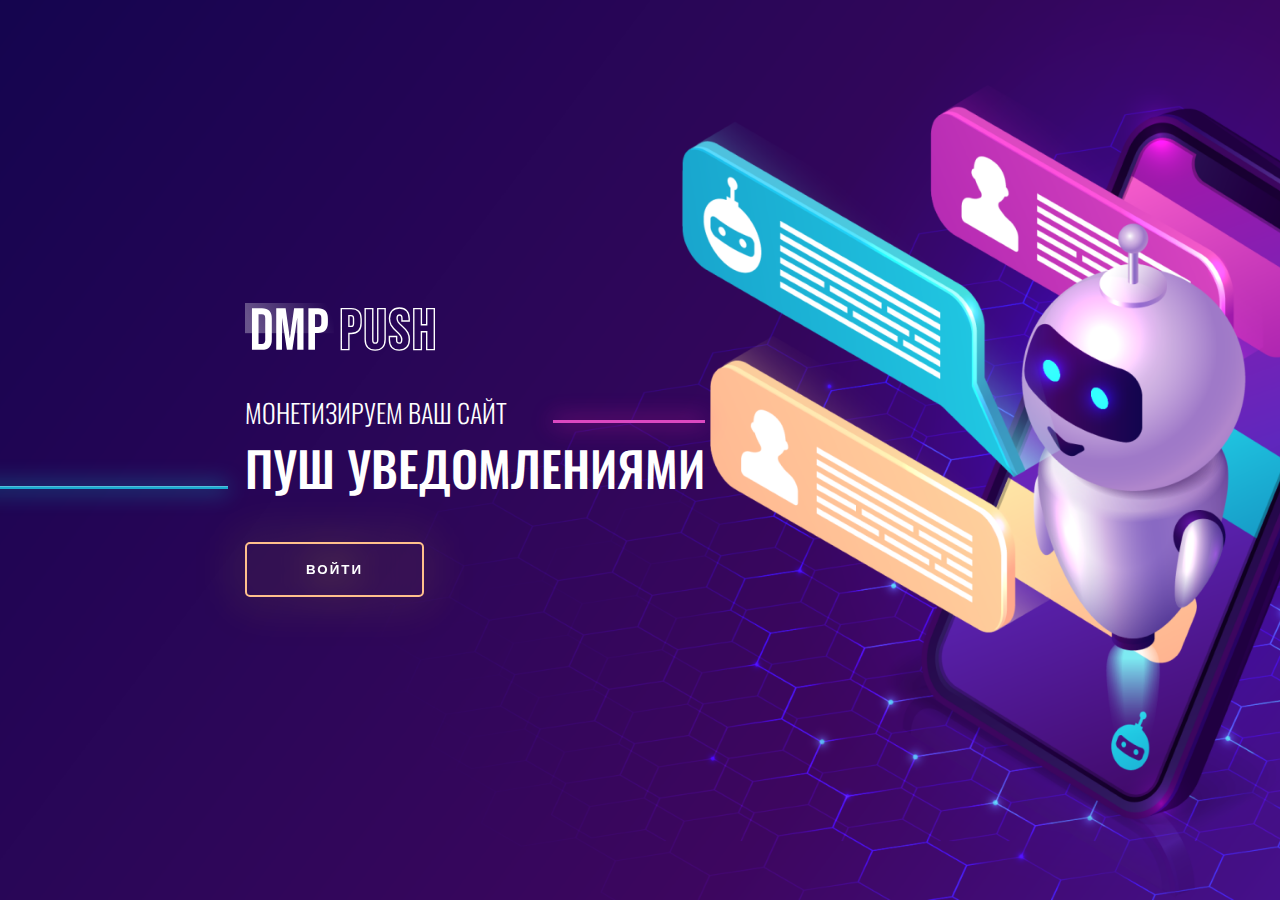
<file: index.html>
<!DOCTYPE html>
<html lang="ru">
<head>
    <meta charset="UTF-8">
    <meta http-equiv="X-UA-Compatible" content="IE=edge">
    <meta name="viewport" content="width=device-width, initial-scale=1.0">
    <title>DMP Push</title>
    <link rel="stylesheet" href="css/styles.css">
    <link rel="icon" href="images/favicon.ico" type="image/x-icon">
</head>
<body>
    <div class="wrapper">
        <div class="body-wrapper body-wrapper_main first">
            <header class="header">
                <img src="images/logo.svg" class="header__logo" alt="">
            </header>
            <div class="main">
                <h1 class="main__title">Монетизируем ваш сайт <span class="main__subtitle">пуш уведомлениями</span></h1>            
                <button type="button" class="main__button button">Войти</button>
            </div>
        </div>
        <div class="body-wrapper body-wrapper_login second">
            <div class="login-wrapper">
                <section class="login-form">
                    <h2 class="login-form__title">Войти</h2>
                    <form action="" class="form" method="post">
                        <input type="text" class="form__field" placeholder="Логин" name="login" required>
                        <input type="password" class="form__field" placeholder="Пароль" name="password" required>
                        <button class="main__button main__button_form">Войти</button>
                    </form>
                </section>
                <section class="main main_login">
                    <div class="header header_login">
                        <img src="images/logo.svg" class="header__logo" alt="">
                    </div>
                    <h1 class="main__title main__title_login">Монетизируем ваш сайт <span class="main__subtitle">пуш уведомлениями</span></h1>
                </section>
            </div>
        </div>
    </div>

    <script src="js/main.js"></script>
</body>
</html>
</file>
<file: css/styles.css>
/* Fonts */
@font-face {
    font-family: 'Oswald';
    font-style: normal;
    font-display: swap;
    font-weight: 300;
    src: local(''),
            url('../fonts/oswald-v48-latin_cyrillic-300.woff2') format('woff2'), /* Chrome 26+, Opera 23+, Firefox 39+ */
            url('../fonts/oswald-v48-latin_cyrillic-300.woff') format('woff'); /* Chrome 6+, Firefox 3.6+, IE 9+, Safari 5.1+ */
}
@font-face {
    font-family: 'Oswald';
    font-style: normal;
    font-display: swap;
    font-weight: 500;
    src: local(''),
            url('../fonts/oswald-v48-latin_cyrillic-500.woff2') format('woff2'), /* Chrome 26+, Opera 23+, Firefox 39+ */
            url('../fonts/oswald-v48-latin_cyrillic-500.woff') format('woff'); /* Chrome 6+, Firefox 3.6+, IE 9+, Safari 5.1+ */
}
@font-face {
    font-family: 'Oswald';
    font-style: normal;
    font-display: swap;
    font-weight: 600;
    src: local(''),
            url('../fonts/oswald-v48-latin_cyrillic-600.woff2') format('woff2'), /* Chrome 26+, Opera 23+, Firefox 39+ */
            url('../fonts/oswald-v48-latin_cyrillic-600.woff') format('woff'); /* Chrome 6+, Firefox 3.6+, IE 9+, Safari 5.1+ */
}

/* Reset */
*,
*::before,
*::after {
  box-sizing: border-box;
  padding: 0;
  margin: 0;
}
ul {
    list-style: none;
}
a {
    text-decoration: none;
}
img {
  max-width: 100%;
}

/* Common styles */
body {
    width: 100%;
    color: #ffffff;
    font-size: 15px;
    font-family: 'Oswald';
}
.wrapper {
    position: relative;
    width: 100%;
    height: 100vh;
    margin: 0 auto;
    background-image: url(../images/bg-main.png);
    background-repeat: no-repeat;
    background-size: cover;
    background-position: center center;
    overflow: hidden;
}
/* Main page styles */
.body-wrapper {
    display: flex;
    flex-direction: column;
    justify-content: center;
    background-image: url(../images/bg-main.png);
    background-repeat: no-repeat;
    background-size: cover;
    background-position: center center;
    height: 100vh;
    padding-left: 397px;
    transition: all .3s linear;
}
.first {
    position: relative;
    z-index: 5;
}
.header {
    margin-bottom: 30px;
}
.header__logo {
    width: 190px;
}
.main {
    position: relative;
}
.main::before {
    content: '';
    display: block;
    width: 380px;
    max-width: 100%;
    height: 3px;
    background-color: #1AAAD0;
    box-shadow: 0px 0px 22px #00FFFF, inset 0px 1px 0px rgba(255, 255, 255, 0.25);
    position: absolute;
    left: -397px;
    bottom: 108px;
}
.main__title {
    position: relative;
    display: inline-block;
    font-size: 26px;
    font-weight: 300;
    line-height: 55px;
    text-transform: uppercase;
    margin-bottom: 47px;
}
.main__subtitle {
    display: block;
    font-size: 48px;
    font-weight: 500;
}
.main__title::after {
    content: '';
    display: block;
    width: 152px;
    height: 3px;
    background-color: #DC48C1;
    box-shadow: 0px 0px 22px #FF23B4;
    position: absolute;
    right: 0;
    top: 35px;
}
.main__button {
    display: block;
    width: 179px;
    height: 55px;
    border: 2px solid #FFC08C;
    filter: drop-shadow(0px 0px 22px #FFF500);
    border-radius: 5px;
    font-weight: 600;
    color: #ffffff;
    letter-spacing: 2px;
    line-height: 50px;
    text-transform: uppercase;
    text-align: center;
    background-color: transparent;
    transition: all .3s linear;
    cursor: pointer;
}
.main__button:hover {
    transform: scale(.95);
}

/* Login page styles */
.body-wrapper_login {
    background-image: url(../images/bg-main-2.png);
    padding-left: 300px;
    position: absolute;
}
.second {
    opacity: 0;
    top: 0;
    bottom: 0;
    right: 0;
    left: 100%;
    opacity: 1;
}
.main_login {
    padding-right: 376px;
}
.main_login::before {
    width: 528px;
    background-color: rgba(255, 255, 255, 0.2);
    left: auto;
    right: 0;
    bottom: 118px;
    box-shadow: none;
}
.login-wrapper {
    display: flex;
    justify-content: space-between;
    align-items: center;
}
.login-form {
    margin-right: 310px;
}
.main__title_login::after {
    display: none;
}
.login-form__title {
    position: relative;
    margin-bottom: 65px;
    font-size: 40px;
    font-weight: 500;
    text-transform: uppercase;
}
.login-form__title::after {
    content: '';
    display: block;
    width: 27px;
    height: 3px;
    background-color: #FFC08C;
    border-radius: 22px;
    position: absolute;
    left: 0;
    top: 90px;
}
.form {
    display: flex;
    flex-direction: column;
}
.form__field {
    width: 400px;
    max-width: 100%;
    padding: 20px 22px;
    background-color: rgba(255, 255, 255, 0.1);
    border-radius: 5px;
    border: none;
    color: #ffffff;
    text-transform: uppercase;
    letter-spacing: 2px;
    font-family: 'Oswald';
    font-weight: 500;
    font-size: 14px;
    outline: none;
}
.form__field:first-child {
    margin-bottom: 21px;
}
.form__field::placeholder {
    font-family: inherit;
    color: #ffffff;
    font-size: 14px;
}
.form__field:-webkit-autofill,
.form__field:-webkit-autofill:hover,
.form__field:-webkit-autofill:focus,
.form__field:-webkit-autofill:active {
  -webkit-text-fill-color: rgba(255, 255, 255, 0.1);
  transition: background-color 0s ease-in-out 9000s;
}
.main__button_form {
    margin-top: 26px;
    background: #FFC08C;
    filter: none;
    box-shadow: 0px 0px 100px rgba(255, 233, 36, 0.44);
}
.hide {
    opacity: 0;
}
.show {
    left: 0;
}

/* MEDIA QUERIES */
@media (max-width: 1840px) {
    .body-wrapper_login {
        padding-left: 235px;
    }
    .login-form {
        margin-right: 250px;
    }
}
@media (max-width: 1785px) {
    .body-wrapper {
        padding-left: 315px;
    }
    .body-wrapper_login {
        padding-left: 235px;
    }
}
@media (max-width: 1720px) {
    .main_login {
        padding-right: 280px;
    }
    .main_login::before {
        width: 434px;
    }    
}
@media (max-width: 1623px) {
    .main_login {
        padding-right: 230px;
    }
    .main_login::before {
        width: 387px;
    }
    .login-form {
        margin-right: 200px;
    }
}
@media (max-width: 1523px) {
    .body-wrapper_login {
        padding-left: 155px;
    }
}
@media (max-width: 1500px) {
    .body-wrapper {
        padding-left: 245px;
        background-position: 0% 100%;
    }
    .body-wrapper_login {
        padding-left: 155px;
    }
}
@media (max-width: 1443px) {
    .body-wrapper_login {
        padding-left: 80px;
    }
    .main_login {
        padding-right: 100px;
    }
    .main_login::before {
        width: 255px;
    }
    .login-form {
        margin-right: 150px;
    }
}
@media (max-width: 1300px) {
    .body-wrapper {
        background-position: 20% 100%;
    }
}
@media (max-width: 1199px) {
    .main_login::before {
        display: none;
    }
    .login-form {
        margin-right: 100px;
    }
}
@media (max-width: 1100px) {
    .body-wrapper {
        background-position: 10% 100%;
    }
}
@media (max-width: 1024px) {
    .body-wrapper {
        background-position: 60% 100%;
    }
    .body-wrapper::after {
        content: '';
        display: block;
        width: 100%;
        height: 100%;
        background-color: rgb(43, 6, 88, 0.6);
        position: absolute;
        top: 0;
        right: 0;
        bottom: 0;
        left: 0;
        z-index: 1;
    }
    .body-wrapper_login::after {
        display: none;
    }
    .header {
        z-index: 2;
    }
    .main {
        z-index: 2;
    }
}
@media (max-width: 960px) {
    .body-wrapper_login {
        padding-left: 0;
    }
    .login-wrapper {
        flex-direction: column-reverse;
        align-items: center;
        max-width: 400px;
        justify-content: center;
        margin: 0 auto;
    }
    .main_login {
        padding-right: 0;
        width: 100%;
    }
    .main__title_login {
        display: none;
    }
    .header_login {
        margin-bottom: 100px;
    }
    .login-form {
        margin-right: 0;
    }
}
@media (max-width: 768px) {
    .body-wrapper {
        background-position: 58% 46%;
        background-size: auto;
        padding-left: 60px;
    }
    .main::before {
        display: none;
    }
    .main__title::after {
        display: none;
    }
    .body-wrapper_login {
        padding-left: 0;
    }
}
@media (max-width: 480px) {
    .header__logo {
        width: 137px;
    }
    .header {
        margin-bottom: 15px;
    }
    .main__title {
        font-size: 18px;
    }
    .main__subtitle {
        font-size: 35px;
    }
    .main__button {
        font-size: 12px;
    }
    .body-wrapper {
        background-position: 65% 46%;
        padding: 0 20px 0 60px;
    }
    .body-wrapper_login {
        padding: 0 20px;
    }
    .header_login {
        margin-bottom: 130px;
    }
    .login-form__title {
        font-size: 22px;
        margin-bottom: 50px;
    }
    .login-form__title::after {
        top: 55px;
    }
    .form__field {
        width: 256px;
        font-size: 11px;
    }
    .form__field::placeholder {
        font-size: 11px;
    }
}
@media (max-width: 375px) {
    .body-wrapper {
        background-position: 68% 46%;
        padding: 0 20px 0 40px;
    }
}
@media (max-width: 340px) {
    .body-wrapper {
        padding: 0 20px;
    }
}
</file>
